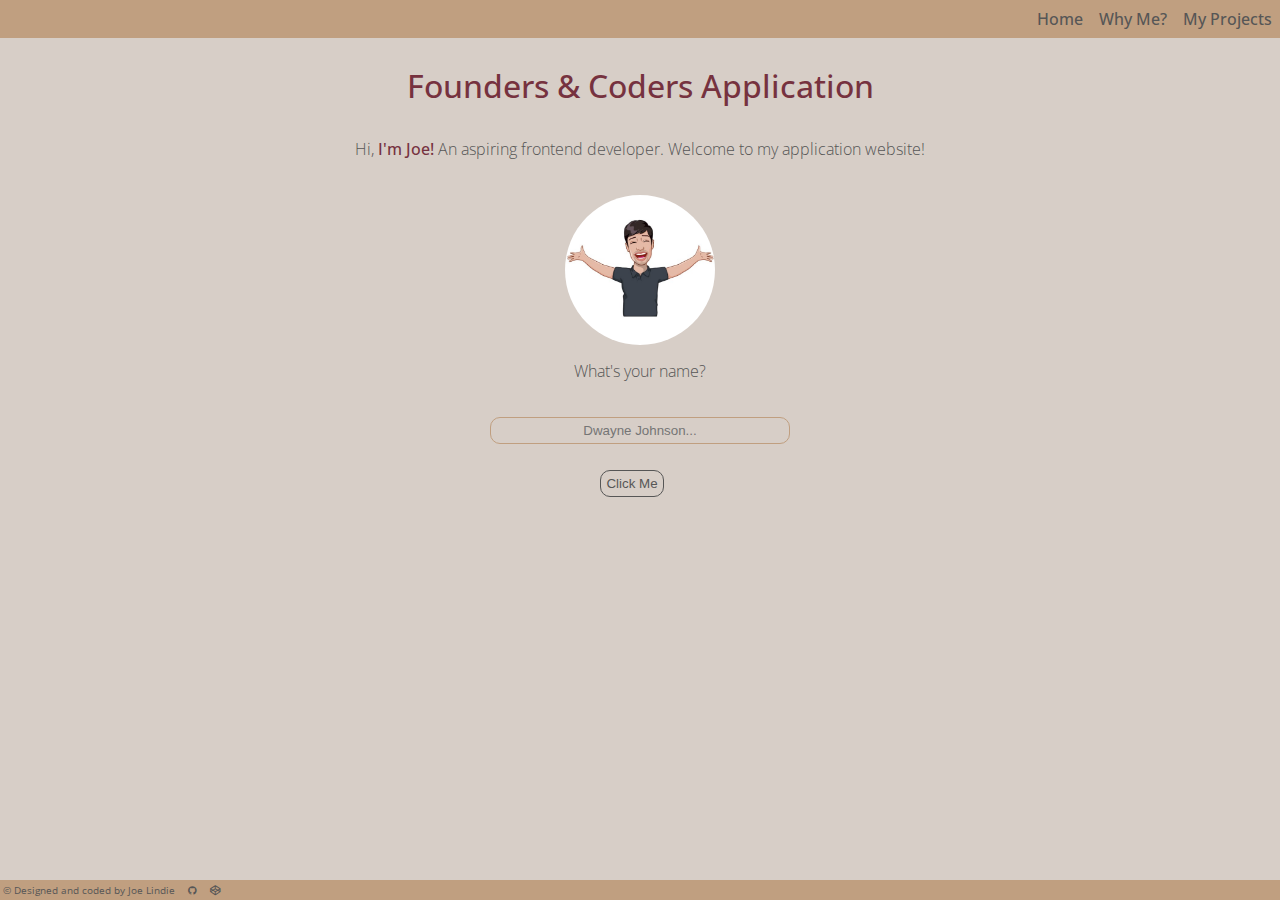
<file: index.html>
<!DOCTYPE html>
<html lang="en">
  <head>
    <!-- Basic Meta Data -->
    <meta charset="UTF-8" />
    <meta http-equiv="X-UA-Compatible" content="IE=edge" />
    <meta name="author" content="Joe Lindie" />
    <meta
      name="description"
      content="This is an application website to the Founders and Coders web development programme"
    />
    <!-- Mobile Specific -->
    <meta name="viewport" content="width=device-width, initial-scale=1.0" />

    <!-- Favicon Icon next to title -->
    <link rel="icon" href="Images/Favicon.png" />

    <!-- Link to CSS stylesheet -->
    <link rel="stylesheet" href="style.css" />

    <!-- Google fonts -->
    <link rel="preconnect" href="https://fonts.googleapis.com" />
    <link rel="preconnect" href="https://fonts.gstatic.com" crossorigin />
    <link
      href="https://fonts.googleapis.com/css2?family=Open+Sans:wght@300;500&display=swap"
      rel="stylesheet"
    />

    <!-- Social Media Icons -->
    <!-- Link from w3schools click -> for more info https://www.w3schools.com/icons/fontawesome_icons_intro.asp  -->
    <link
      rel="stylesheet"
      href="https://cdnjs.cloudflare.com/ajax/libs/font-awesome/4.7.0/css/font-awesome.min.css"
    />

    <title>Founders & Coders Application Website</title>
  </head>
  <body>
    <!-- Navigation Bar -->
    <nav>
      <div id="myNav" class="overlay">
        <a class="closebtn">X</a>

        <ul class="overlay-content">
          <li><a class="text-design-link" href="index.html">Home</a></li>
          <li><a class="text-design-link" href="whyme.html">Why Me?</a></li>
          <li>
            <a class="text-design-link" href="myprojects.html">My Projects</a>
          </li>
        </ul>
      </div>

      <img
        src="Images/hamburger.png"
        id="openBtn"
        class="hamburger"
        alt=""
        aria-hidden="true"
      />
    </nav>
    <!-- Introduction / Header -->

    <header>
      <h1>Founders & Coders Application</h1>
      <h2>
        Hi, <span class="hover-color">I'm Joe!</span> An aspiring frontend
        developer. Welcome to my application website!
      </h2>
      <img
        class="Img-Joe"
        src="Images/me1.jpeg"
        alt="cartoon image of person with arms open"
      />
    </header>

    <!-- Greet User / Prompt For Name / Positive Quote-->

    <main class="input_text_design btn-design">
      <p>What's your name?</p>
      <input type="text" id="input" placeholder="Dwayne Johnson..." />
      <button id="button">Click Me</button>
      <p id="greet" class="greet"></p>
      <p id="quote" class="quote"></p>
    </main>

    <!-- Footer Section + Social Links-->

    <footer>
      &copy; Designed and coded by Joe Lindie
      <a
        href="https://github.com/Joe-Lindie"
        target="_blank"
        class="fa fa-github footer_logo"
      ></a>
      <a
        href="https://codepen.io/Joe-Lindie"
        target="_blank"
        class="fa fa-codepen footer_logo"
      ></a>
    </footer>

    <script src="JS/main.js"></script>
  </body>
</html>
</file>
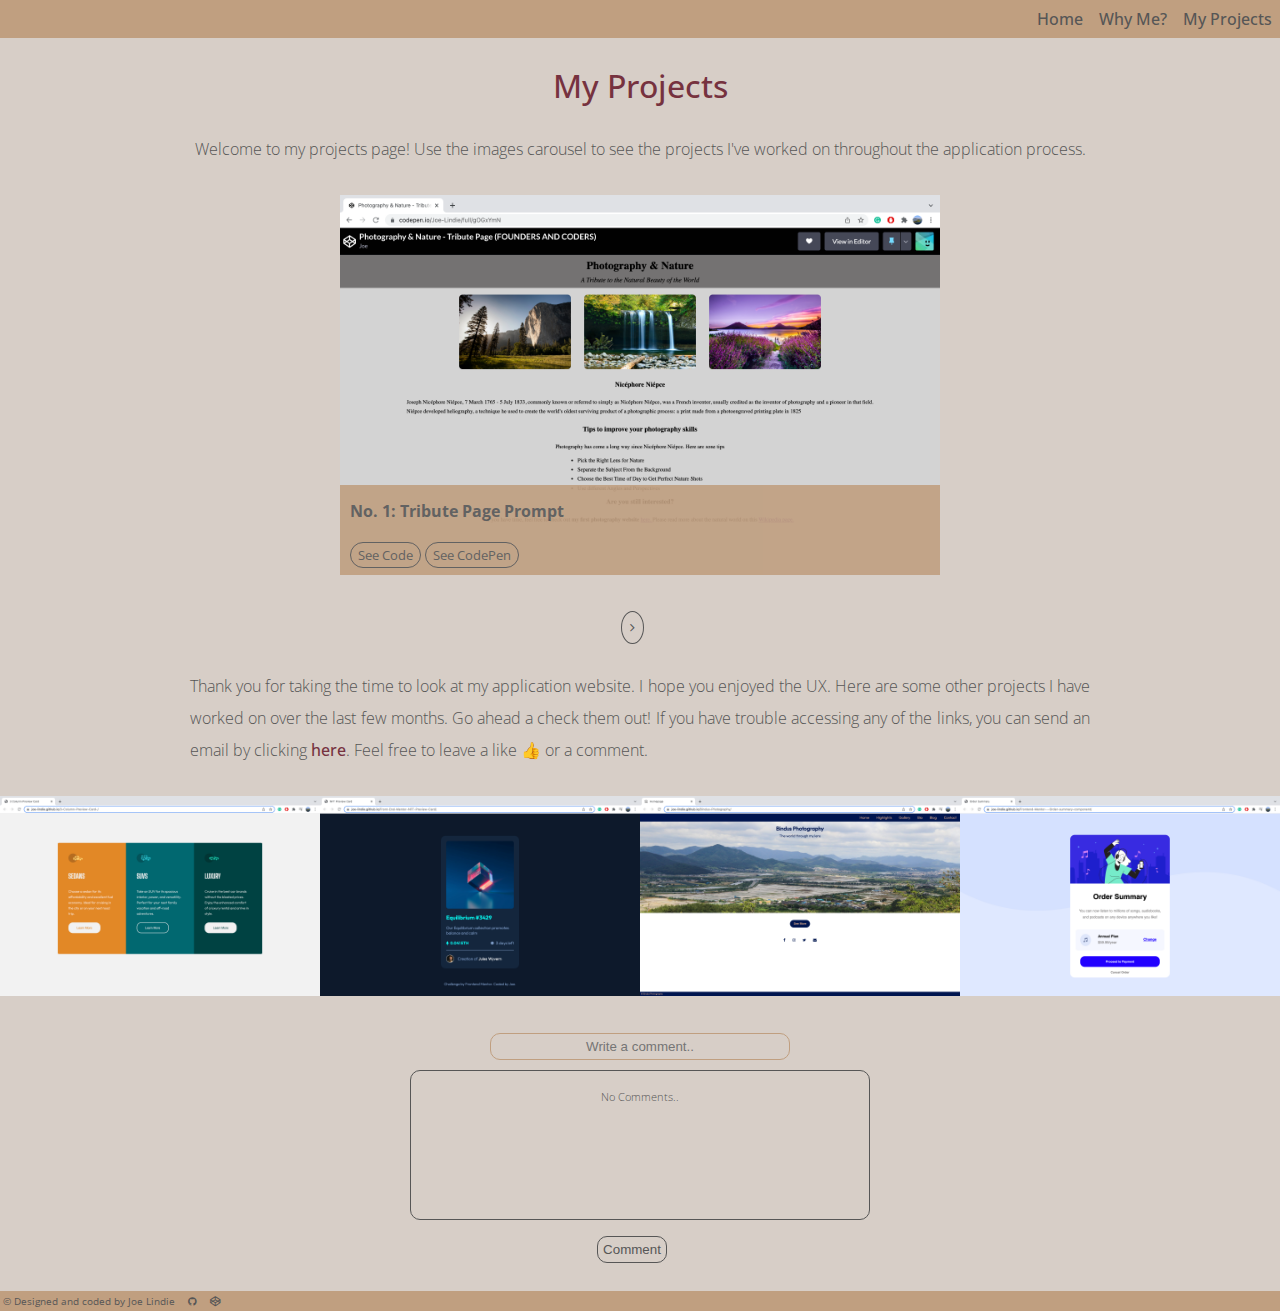
<file: myprojects.html>
<!DOCTYPE html>
<html lang="en">
  <head>
    <!-- Basic Meta Data -->
    <meta charset="UTF-8" />
    <meta http-equiv="X-UA-Compatible" content="IE=edge" />
    <meta name="author" content="Joe Lindie" />
    <meta
      name="description"
      content="Here are some of the projects I built throughout the Founders & Coders application process"
    />
    <!-- Mobile Specific -->
    <meta name="viewport" content="width=device-width, initial-scale=1.0" />

    <!-- Favicon Icon next to title -->
    <link rel="icon" href="Images/Favicon.png" />

    <!-- Link to CSS stylesheet -->
    <link rel="stylesheet" href="style.css" />

    <!-- Font Awesome 4 Icons -->
    <link rel="stylesheet" href="https://cdnjs.cloudflare.com/ajax/libs/font-awesome/4.7.0/css/font-awesome.min.css">

    <!-- Google fonts -->
    <link rel="preconnect" href="https://fonts.googleapis.com" />
    <link rel="preconnect" href="https://fonts.gstatic.com" crossorigin />
    <link
      href="https://fonts.googleapis.com/css2?family=Open+Sans:wght@300;500&display=swap"
      rel="stylesheet"
    />

    <!-- Social Media Icons -->
    <link
      rel="stylesheet"
      href="https://cdnjs.cloudflare.com/ajax/libs/font-awesome/4.7.0/css/font-awesome.min.css"
    />

    <title>My Projects! Founders and Coders</title>
  </head>
  <body>
    <!-- Navigation Bar-->
     <nav>
      <div id="myNav" class="overlay">
        <a class="closebtn">X</a>

        <ul class="overlay-content">
          <li><a class="text-design-link" href="index.html">Home</a></li>
          <li><a class="text-design-link" href="whyme.html">Why Me?</a></li>
          <li>
            <a class="text-design-link" href="myprojects.html">My Projects</a>
          </li>
        </ul>
      </div>

      <img src="Images/hamburger.png" id="openBtn" class="hamburger" alt="" aria-hidden="true" />
    </nav>

    <!-- Introduction / Header -->

    <header>
      <h1>My Projects</h1>

      <h2>
        Welcome to my projects page! Use the images carousel to see the projects
        I've worked on throughout the application process.
      </h2>
    </header>

    <!-- Image Slider/Carousel -->
    <main class="centre-container">
      <div class="slider-container">
        <!-- Slide 1 -->
        <div class="slide">
          <img
            src="Images/Projects/Tribute-Page-Week1.png"
            alt="Tribute Page Prompt"
          />
            <div class="Image-info-container">
              <div class="Image-info">
                <p>No. 1: Tribute Page Prompt</p>
                <a
                  href="https://github.com/Joe-Lindie/1.Tribute-Page"
                  target="_blank"
                  >See Code</a
                >
                <a
                  href="https://codepen.io/Joe-Lindie/full/gOGxYmN"
                  target="_blank"
                  >See CodePen</a
              >
            </div>
            </div>
        </div>

        <!-- Slide 2 -->
        <div class="slide">
          <img
            src="Images/Projects/week-2-Replit.png"
            alt="Functions Prompts"
          />
          <div class="Image-info-container">
            <div class="Image-info">
              <p>No. 2: Functions Prompts</p>
              <a href="https://replit.com/@Joe-Lindie" target="_blank"
                >See Replit</a
              >
              <a
                href="https://github.com/Joe-Lindie/Functions_Prompt"
                target="_blank"
                >See Code</a
              >
            </div>
          </div>
        </div>

        <!-- Slide 3 -->
        <div class="slide">
          <img
            src="Images/Projects/DOM-Week3.png"
            alt="DOM Manipulation Prompt"
          />
          <div class="Image-info-container">
            <div class="Image-info">
              <p>No. 3: DOM Manipulation Prompt</p>
              <a
                href="https://github.com/Joe-Lindie/3.DOM-Manipulation"
                target="_blank"
                >Version 1: Code</a
              >

              <a
                href="https://github.com/Joe-Lindie/DOM_Manipulation_2"
                target="_blank"
                >Version 2: Code</a
              >
              <a
                href="https://joe-lindie.github.io/DOM_Manipulation_2/"
                target="_blank"
                >See Website</a
              >
            </div>
          </div>
        </div>

        <!-- Slide 4 -->
        <div class="slide">
          <img
            src="Images/Projects/4.Array-Methods.png"
            alt="Array Methods Prompt"
          />
          <div class="Image-info-container">
            <div class="Image-info">
              <p>No. 4: Array Methods Prompt</p>
              <a
                href="https://github.com/Joe-Lindie/Array-Methods"
                target="_blank"
                >Version 1: Code</a
              >
              <a
                href="https://github.com/Joe-Lindie/Array-Methods_2"
                target="_blank"
                >Version 2: Code</a
              >
              <a
                href="https://joe-lindie.github.io/Array-Methods_2/"
                target="_blank"
              >
                See Website</a
              >
            </div>
          </div>
        </div>

        <!-- Slide 5 -->
        <div class="slide">
          <img src="Images/Projects/Github-Week5.png" alt="Git and GitHub" />
          <div class="Image-info-container">
            <div class="Image-info">
              <p>No. 5: Git and GitHub</p>
              <a
                href="https://github.com/stars/Joe-Lindie/lists/founders-and-coders"
                target="_blank"
              >
                See GitHub</a
              >
            </div>
          </div>
        </div>

        <!-- Slide 6 -->
        <div class="slide">
          <img src="Images/Projects/FlexBox-Week6.png" alt="FlexBox Prompt" />
          <div class="Image-info-container">
            <div class="Image-info">
              <p>No. 6: FlexBox Prompt</p>
              <a
                href="https://github.com/Joe-Lindie/Week-6-FlexBox-Founders-and-Coders"
                target="_blank"
                >See Code</a
              >
              <a
                href="https://joe-lindie.github.io/Week-6-FlexBox-Founders-and-Coders/"
                target="_blank"
                >See Website</a
              >
            </div>
          </div>
        </div>

        <!-- Slide 7 -->
        <div class="slide">
          <img src="Images/Projects/Week-8-Objects.png" alt="Objects Prompt" />
          <div class="Image-info-container">
            <div class="Image-info">
              <p>No. 7: Objects Prompt</p>
              <a
                href="https://replit.com/@Joe-Lindie?path=folder/7.%20Objects"
                target="_blank"
                >See Replit</a
              >
            </div>
          </div>
        </div>

        <!-- Slide 8 -->
        <div class="slide">
          <img
            src="Images/Projects/ApplicationWebsite-Week7.png"
            alt="Application Website"
          />
          <div class="Image-info-container">
            <div class="Image-info">
              <p>No. 8: Application Website</p>
              <a
                href="https://github.com/Joe-Lindie/Application-Website"
                target="_blank"
                >See Code</a
              >
            </div>
          </div>
        </div>

        <!-- Slide 9 -->
        <div class="slide">
          <img
            src="Images/Projects/FreeCodeCamp.png"
            alt="FreeCodeCamp Profile"
          />
          <div class="Image-info-container">
            <div class="Image-info">
              <p>No. 9: FreeCodeCamp Profile</p>
              <a
                href="https://www.freecodecamp.org/fcc7227528f-6a7f-4482-a7e2-119cb6dec4b2"
                target="_blank"
                >See Profile</a
              >
            </div>
          </div>
        </div>
      </div>
    </main>

    <!-- Carousel Buttons -->

    <div class="btn-design">
      <button class="carousel-button-prev"><Previous><i class="fa fa-angle-left"></i></button>
      <button class="carousel-button-next"><i class="fa fa-angle-right"></i></button>
    </div>
    <p>
      Thank you for taking the time to look at my application website. I hope you enjoyed the UX. Here are some other projects I have worked on over the last few months. Go ahead a check them out! If you have trouble accessing any of the links, you can send an email by clicking
      <a
        class="text-design-link hover-color"
        href="mailto:Josephlindie@hotmail.co.uk"
        target="_blank"
        >here</a
      >. Feel free to leave a like 👍 or a comment. 
    </p>


    <!-- Project Gallery: Personal Projects + Like buttons -->

    <!-- Personal Projects 1 -->
    <div class ="container_gallery">

      <div class="Img_container">
        <img class="Gallery_Img" src="Images/Projects/3-Column-Preview-Card.png" alt="Column Preview Card imaage">

          <div class="gallery_overlay">

            <a
            href="https://github.com/Joe-Lindie/3-Column-Preview-Card-"
            target="_blank"
            class="logo fa fa-github"
          > Frontend Mentor Project</a>

            <div id = "1" class="thumbs-buttons">
              <div class="fa fa-thumbs-up"></div>
              <div class="fa fa-thumbs-down" ></div>
              <h3 class="num-of-likes">kudos</h3>
            </div>

          </div>
      </div>


    <!-- Personal Projects 2 -->
      <div class="Img_container">
        <img class="Gallery_Img" src="Images/Projects/NFT-Preview-Card.png" alt="NFT priview card images">

          <div class="gallery_overlay">

            <a
            href="https://github.com/Joe-Lindie/Front-End-Mentor-NFT-Preview-Card"
            target="_blank"
            class="logo fa fa-github"
          > Frontend Mentor Project</a>

            <div  id = "2" class="thumbs-buttons">
              <div class="fa fa-thumbs-up"></div>
              <div class="fa fa-thumbs-down"></div>
              <h3 class="num-of-likes-1">kudos</h3>
            </div>

          </div>
      </div>


        <!-- Personal Projects 3 -->
        <div class="Img_container">
          <img class="Gallery_Img" src="Images/Projects/Photography-website.png" alt="Personal photogrpahy website">
  
            <div class="gallery_overlay">
  
              <a
              href="https://github.com/Joe-Lindie/Bindus-Photography"
              target="_blank"
              class="logo fa fa-github"
            > Photography Project</a>
  
              <div  id = "3" class="thumbs-buttons">
                <div class="fa fa-thumbs-up"></div>
                <div class="fa fa-thumbs-down"></div>
                <h3 class="num-of-likes-2">kudos</h3>
              </div>
  
            </div>
        </div>


           <!-- Personal Projects 4 -->
           <div class="Img_container">
            <img class="Gallery_Img" src="Images/Projects/Order-Summary.png" alt="Order summery images">
    
              <div class="gallery_overlay">
    
                <a
                href="https://github.com/Joe-Lindie/Frontend-Mentor---Order-summary-component"
                target="_blank"
                class="logo fa fa-github"
              > Frontend Mentor Project</a>
    
                <div  id = "4" class="thumbs-buttons">
                  <div class="fa fa-thumbs-up"></div>
                  <div class="fa fa-thumbs-down"></div>
                  <h3 class="num-of-likes-3">kudos</h3>
                </div>
    
              </div>
          </div>
    </div>

    <!-- Comment Box -->
    <div class="input_text_design btn-design">
      <input
        type="text"
        placeholder="Write a comment.."
        name="text"
        id="comment-box"
      />
      <div class="comments_section">
        <p id="comments"><span id="remove">No Comments..</span></p>
      </div>
      <button id="comment-button">Comment</button>
    </div>

    <!-- Footer Section with social links-->

    <footer>
      &copy; Designed and coded by Joe Lindie
      <a
        href="https://github.com/Joe-Lindie"
        target="_blank"
        class="fa fa-github footer_logo"
      ></a>
      <a
        href="https://codepen.io/Joe-Lindie"
        target="_blank"
        class="fa fa-codepen footer_logo"
      ></a>
    </footer>
    <script src="JS/projects.js"></script>
    <script src="JS/main.js" defer></script>
  </body>
</html>
</file>
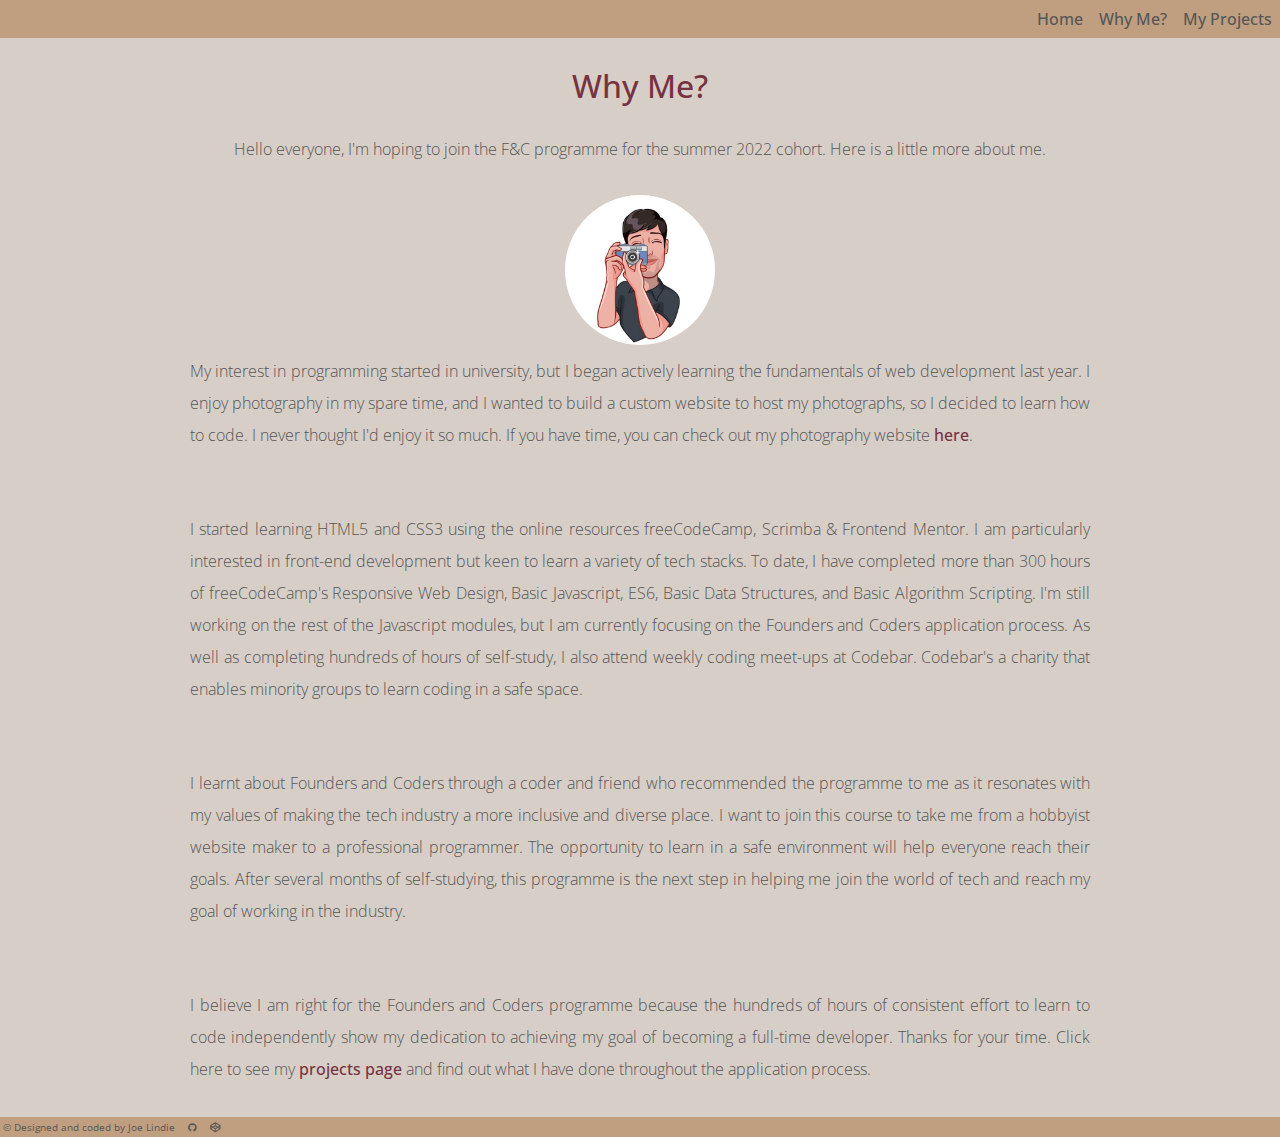
<file: whyme.html>
<!DOCTYPE html>
<html lang="en">
  <head>
    <!-- Basic Meta Data -->
    <meta charset="UTF-8" />
    <meta http-equiv="X-UA-Compatible" content="IE=edge" />
    <meta name="author" content="Joe Lindie" />
    <meta
      name="description"
      content="Why I am right for the Founders and Coders programme"
    />
    <!-- Mobile Specific -->
    <meta name="viewport" content="width=device-width, initial-scale=1.0" />

    <!-- Favicon Icon next to title -->
    <link rel="icon" href="Images/Favicon.png" />

    <!-- Link to CSS stylesheet -->
    <link rel="stylesheet" href="style.css" />

    <!-- Google fonts -->
    <link rel="preconnect" href="https://fonts.googleapis.com" />
    <link rel="preconnect" href="https://fonts.gstatic.com" crossorigin />
    <link
      href="https://fonts.googleapis.com/css2?family=Open+Sans:wght@300;500&display=swap"
      rel="stylesheet"
    />

    <!-- Social Media Icons -->
    <link
      rel="stylesheet"
      href="https://cdnjs.cloudflare.com/ajax/libs/font-awesome/4.7.0/css/font-awesome.min.css"
    />

    <title>Why me? Founders and Coders</title>
  </head>
  <body>
    <!-- Navigation Bar-->
    <nav>
      <div id="myNav" class="overlay">
        <a class="closebtn">X</a>

        <ul class="overlay-content">
          <li><a class="text-design-link" href="index.html">Home</a></li>
          <li><a class="text-design-link" href="whyme.html">Why Me?</a></li>
          <li>
            <a class="text-design-link" href="myprojects.html">My Projects</a>
          </li>
        </ul>
      </div>

      <img
        src="Images/hamburger.png"
        id="openBtn"
        class="hamburger"
        alt=""
        aria-hidden="true"
      />
    </nav>

    <!-- Introduction / Header -->

    <header>
      <h1>Why Me?</h1>
      <h2>
        Hello everyone, I'm hoping to join the F&C programme for the summer 2022
        cohort. Here is a little more about me.
      </h2>
      <img
        class="Img-Joe"
        src="Images/me.jpeg"
        alt="Cartoon image of person holding camera"
      />
    </header>

    <main>
      <p>
        My interest in programming started in university, but I began actively
        learning the fundamentals of web development last year. I enjoy
        photography in my spare time, and I wanted to build a custom website to
        host my photographs, so I decided to learn how to code. I never thought
        I'd enjoy it so much. If you have time, you can check out my photography
        website
        <a
          class="text-design-link hover-color"
          href="https://joe-lindie.github.io/Bindus-Photography/"
          target="_blank"
        >
          here</a
        >.
      </p>
      <br />

      <p>
        I started learning HTML5 and CSS3 using the online resources
        freeCodeCamp, Scrimba & Frontend Mentor. I am particularly interested in
        front-end development but keen to learn a variety of tech stacks. To
        date, I have completed more than 300 hours of freeCodeCamp's Responsive
        Web Design, Basic Javascript, ES6, Basic Data Structures, and Basic
        Algorithm Scripting. I'm still working on the rest of the Javascript
        modules, but I am currently focusing on the Founders and Coders
        application process. As well as completing hundreds of hours of
        self-study, I also attend weekly coding meet-ups at Codebar. Codebar's a
        charity that enables minority groups to learn coding in a safe space.
      </p>
      <br />

      <p>
        I learnt about Founders and Coders through a coder and friend who
        recommended the programme to me as it resonates with my values of making
        the tech industry a more inclusive and diverse place. I want to join
        this course to take me from a hobbyist website maker to a professional
        programmer. The opportunity to learn in a safe environment will help
        everyone reach their goals. After several months of self-studying, this
        programme is the next step in helping me join the world of tech and
        reach my goal of working in the industry.
      </p>
      <br />

      <p>
        I believe I am right for the Founders and Coders programme because the
        hundreds of hours of consistent effort to learn to code independently
        show my dedication to achieving my goal of becoming a full-time
        developer. Thanks for your time. Click here to see my
        <a class="text-design-link hover-color" href="myprojects.html">
          projects page</a
        >
        and find out what I have done throughout the application process.
      </p>
      <br />
    </main>

    <!-- Footer Section with social links-->

    <footer>
      &copy; Designed and coded by Joe Lindie
      <a
        href="https://github.com/Joe-Lindie"
        target="_blank"
        class="fa fa-github footer_logo"
      ></a>
      <a
        href="https://codepen.io/Joe-Lindie"
        target="_blank"
        class="fa fa-codepen footer_logo"
      ></a>
    </footer>

    <script src="JS/main.js"></script>
  </body>
</html>
</file>
<file: style.css>
/* Basic Styling */
html {
  box-sizing: border-box;
}
*,
*:before,
*:after {
  box-sizing: inherit;
  margin: 0;
  padding: 0;
}

/* Website Color Scheme */
:root {
  --Primary1: #d7cec7;
  --Spare-color: #c09f80;
  --text-color: #565656;
  --hover-color: #76323f;
}

body {
  background-color: var(--Primary1);
  font-family: "Open Sans", sans-serif;
  position: relative;
  min-height: 100vh;
}

h1 {
  color: var(--hover-color);
  text-align: center;
  padding: 2rem 0 2rem 0;
  font-weight: 500;
}

p,
h2 {
  font-size: 1rem;
  font-weight: 300;
  line-height: 2rem;
  padding: 10px 30px 30px 30px;
  color: var(--text-color);
  text-align: justify;
}

h2 {
  text-align: center;
}

h1 {
  padding-top: 2rem;
  padding-bottom: 1rem;
 }

 a {
   text-decoration: none;
   color: var(--text-color);
 }

/* NavBar for Mobile */
.hamburger {
  cursor: pointer;
  padding-top: 1rem;
  padding-left: 1rem;
}

  .overlay {
    height: 100%;
    width: 0;
    position: fixed;
    z-index: 1;
    top: 0;
    left: 0;
    background-color: var(--Spare-color);
    overflow-x: hidden;
    transition: 0.5s;
  }
  
  .overlay-content {
    position: relative;
    top: 25%;
    width: 100%;
    text-align: center;
    margin-top: 30px;
  }
  
  .overlay a {
    padding: 8px;
    font-size: 1.5rem;
    color: var(--text-color);
    display: block;
    transition: 0.3s;
  }
  
  .overlay a:hover, .overlay a:focus {
    color: var(--hover-color);
  }
  
  .overlay .closebtn {
    position: absolute;
    top: 20px;
    right: 45px;
    font-size: 20px;
  }
  
/*NavBar for Desktop View*/
@media (min-width: 750px) {
  .hamburger {
    display: none;
  }

  .overlay ul {
    display: flex;
    justify-content: flex-end;
    position: fixed;
    top: 0;
    margin-top: 0;
    background-color: var(--Spare-color);
    z-index: 2;  /* sets navbar to top*/
    list-style: none;
  }

  .overlay ul a {
    font-size: 1rem;
    padding: 8px;
  }

  h1 {
    padding-top: 4rem;
   }

   .overlay {
    height: 0%;
   }
}

/*Homepage layout (index.html)*/
header,
.input_text_design {
  display: flex;
  flex-direction: column;
  align-items: center;
}

.quote {
  font-style: italic;
}

.greet {
  text-align: center;
}

.Img-Joe {
  border-radius: 50%;
  width: 150px;
}

.input_text_design input {
  width: 300px;
  padding: 5px;
  margin-bottom: 10px;
  border-radius: 10px;
  text-align: center;
  border: none;
  background-color: transparent;
  border: 0.5px solid var(--Spare-color);
}

/*Removes placeholder when clicked*/
input:focus::placeholder {
  color: transparent;
}

input:focus {
  outline: none;
}

/*All Website Buttons*/

.btn-design button {
  margin: 1rem 1rem 1rem 0;
  padding: 5px;
  border-radius: 10px;
  border: 0.5px solid var(--text-color);
  color: var(--text-color);
  background-color: transparent;
}

.btn-design .carousel-button-prev,
.btn-design .carousel-button-next {
  border-radius: 50%;
  padding: 0.5rem;
}

.btn-design .carousel-button-prev:hover,
.btn-design .carousel-button-next:hover {
  color: var(--hover-color);
  border: 0.5px solid var(--hover-color);
  background-color: var(--Spare-color);
}

button:hover,
.input_text_design input:hover,
.thumbs-buttons {
  cursor: pointer;
  font-weight: bold;
}
.btn-design {
  display: flex;
  justify-content: center;
  align-items: center;
}

.footer_logo:hover {
  color: rgb(0, 0, 0);
}
/*All Website Buttons End*/

/*Why Me Page.html*/
.hover-color {
  color: var(--hover-color);
  font-weight: 500;
}

@media (min-width: 750px) { 
  a.text-design-link {
    position: relative;
    font-weight: 500;
  }
  
  a.text-design-link:before {
    content: "";
    position: absolute;
    width: 0;
    height: 2px;
    bottom: 0;
    left: 0;
    background-color: var(--hover-color);
    visibility: hidden;
    transition: all 0.3s ease-in-out;
  }
  
  a.text-design-link:hover::before {
    visibility: visible;
    width: 100%;
    color: var(--hover-color);
  }
}

/*Media Query for the Why Me page - Desktop view*/
@media (min-width: 950px) {
  p,
  h2 {
    margin: 0 10rem 0 10rem;
  }
}

/*START - Image-Slider - My Projects Page*/

.centre-container {
  display: flex;
  justify-content: center;
}

.slider-container {
  overflow: hidden;
  width: 350px; /* Set size of container*/
  height: 240px;
  position: relative;
}

/* Image Slider - DESKTOP VIEW*/
@media (min-width: 500px) {
  .slider-container {
    width: 600px; /* Set size of container*/
    height: 400px;
  }
}

.slide {
  position: absolute;
  width: 100%;
  transition: all 0.5s ease-in-out;
}

.slide img {
  object-fit: fill;
  max-width: 100%;
  height: 100%; /* Same height as image container*/
}

.Image-info-container {
  position: relative;
  max-width: 800px;
  margin: 0 auto;
}

.Image-info-container .Image-info {
  position: absolute;
  bottom: 0;
  background-color: var(--Spare-color);
  opacity: 0.9;
  width: 100%;
  padding: 10px;
}

.Image-info-container a {
  padding: 3px 7px;
  border-radius: 1rem;
  border: 0.5px solid var(--text-color);
  font-size: 0.8rem;
}

.Image-info-container a:hover {
  color: var(--hover-color);
  background-color: var(--Primary1);
}

.Image-info-container p {
  margin: 0;
  margin-bottom: 1rem;
  padding: 0;
  font-weight: bold;
  text-align: left;
}

.container_gallery {
display: flex;
flex-wrap: wrap;
justify-content: space-around;
}

.Img_container {
  position: relative;
  margin-bottom: 2rem;
}

.Gallery_Img {
  width: 20rem;
  height: auto;
}

.gallery_overlay {
  position: absolute;
  top: 0;
  bottom: 0;
  left: 0;
  right: 0;
  opacity: 0;
  transition: .2s ease;
  background-color: var(--hover-color);
  overflow: scroll;
}

.Img_container:hover .gallery_overlay {
  opacity: 1;
}

.logo, 
.thumbs-buttons {
  color: white;
  position: absolute;
  top: 50%;
  left: 50%;
  transform: translate(-50%, -50%);
  text-align: center;
}

.gallery_overlay .logo {
  color: white;
  font-size: 1rem;
}

.thumbs-buttons  {
  font-size: 0.7rem;
  padding-top: 6.5rem;
}

.thumbs-buttons  .fa-thumbs-up {
  padding-right: 0.5rem;
}

.comments_section {
  border: 0.5px solid var(--text-color);
  border-radius: 10px;
  min-width: 300px;
  height: 150px;
  overflow: scroll;
}
.comments_section p {
  font-size: 0.7rem;
  text-align: center;
}

.btn-design #comment-button {
  margin-bottom: 3rem;
}
.delete_btn {
  font-size: 0.5rem;
}
.comment {
  font-size: 1rem;
}

/*Footer Section*/
footer {
  color: var(--text-color);
  background-color: var(--Spare-color);
  position: absolute;
  bottom: 0;
  width: 100%;
  font-size: 10px;
  padding: 0.2rem;
}

footer a {
  padding: 0;
  padding-left: 10px;
}
</file>
